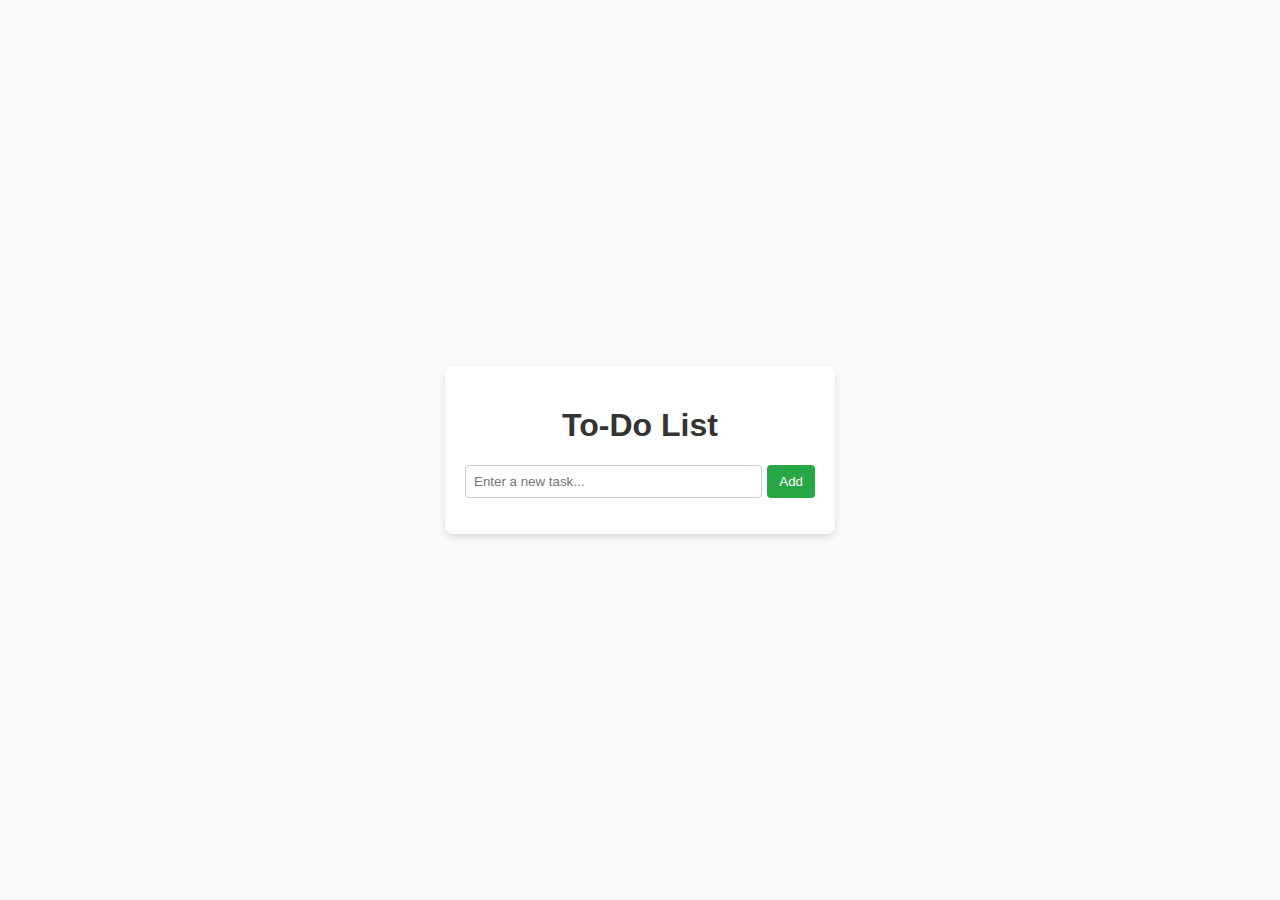
<file: index.html>
<!DOCTYPE html>
<html lang="en">
<head>
    <meta charset="UTF-8">
    <meta name="viewport" content="width=device-width, initial-scale=1.0">
    <title>To-Do List App</title>
    <style>
        body {
            font-family: Arial, sans-serif;
            background-color: #f8f9fa;
            margin: 0;
            padding: 0;
            display: flex;
            justify-content: center;
            align-items: center;
            height: 100vh;
        }

        .container {
            background-color: #fff;
            box-shadow: 0px 4px 6px rgba(0, 0, 0, 0.1);
            border-radius: 8px;
            padding: 20px;
            width: 350px;
        }

        h1 {
            text-align: center;
            color: #333;
        }

        .input-section {
            display: flex;
            margin-bottom: 15px;
        }

        input[type="text"] {
            flex: 1;
            padding: 8px;
            border: 1px solid #ccc;
            border-radius: 4px;
        }

        button {
            margin-left: 5px;
            background-color: #28a745;
            color: white;
            border: none;
            border-radius: 4px;
            padding: 8px 12px;
            cursor: pointer;
        }

        button:hover {
            background-color: #218838;
        }

        ul {
            list-style-type: none;
            padding: 0;
        }

        li {
            display: flex;
            align-items: center;
            justify-content: space-between;
            padding: 8px 12px;
            border-bottom: 1px solid #ddd;
        }

        li.completed span {
            text-decoration: line-through;
            color: #888;
        }

        .delete-btn {
            background-color: #dc3545;
            cursor: pointer;
            color: white;
            border: none;
            border-radius: 4px;
            padding: 5px 8px;
        }

        .delete-btn:hover {
            background-color: #c82333;
        }
    </style>
</head>
<body>
    <div class="container">
        <h1>To-Do List</h1>
        <div class="input-section">
            <input type="text" id="taskInput" placeholder="Enter a new task...">
            <button onclick="addTask()">Add</button>
        </div>
        <ul id="taskList"></ul>
    </div>

    <script>
        const taskInput = document.getElementById('taskInput');
        const taskList = document.getElementById('taskList');

        // Function to add a task
        function addTask() {
            const taskValue = taskInput.value.trim();

            if (taskValue === '') {
                alert('Please enter a task!');
                return;
            }

            const listItem = document.createElement('li');

            // Checkbox
            const checkbox = document.createElement('input');
            checkbox.type = 'checkbox';
            checkbox.addEventListener('change', () => {
                if (checkbox.checked) {
                    listItem.classList.add('completed');
                } else {
                    listItem.classList.remove('completed');
                }
            });

            // Task text
            const taskSpan = document.createElement('span');
            taskSpan.textContent = taskValue;

            // Delete button
            const deleteButton = document.createElement('button');
            deleteButton.textContent = 'Delete';
            deleteButton.className = 'delete-btn';
            deleteButton.addEventListener('click', () => {
                taskList.removeChild(listItem);
            });

            // Append to list item
            listItem.appendChild(checkbox);
            listItem.appendChild(taskSpan);
            listItem.appendChild(deleteButton);
            taskList.appendChild(listItem);

            // Clear input field
            taskInput.value = '';
        }
    </script>
</body>
</html>
</file>
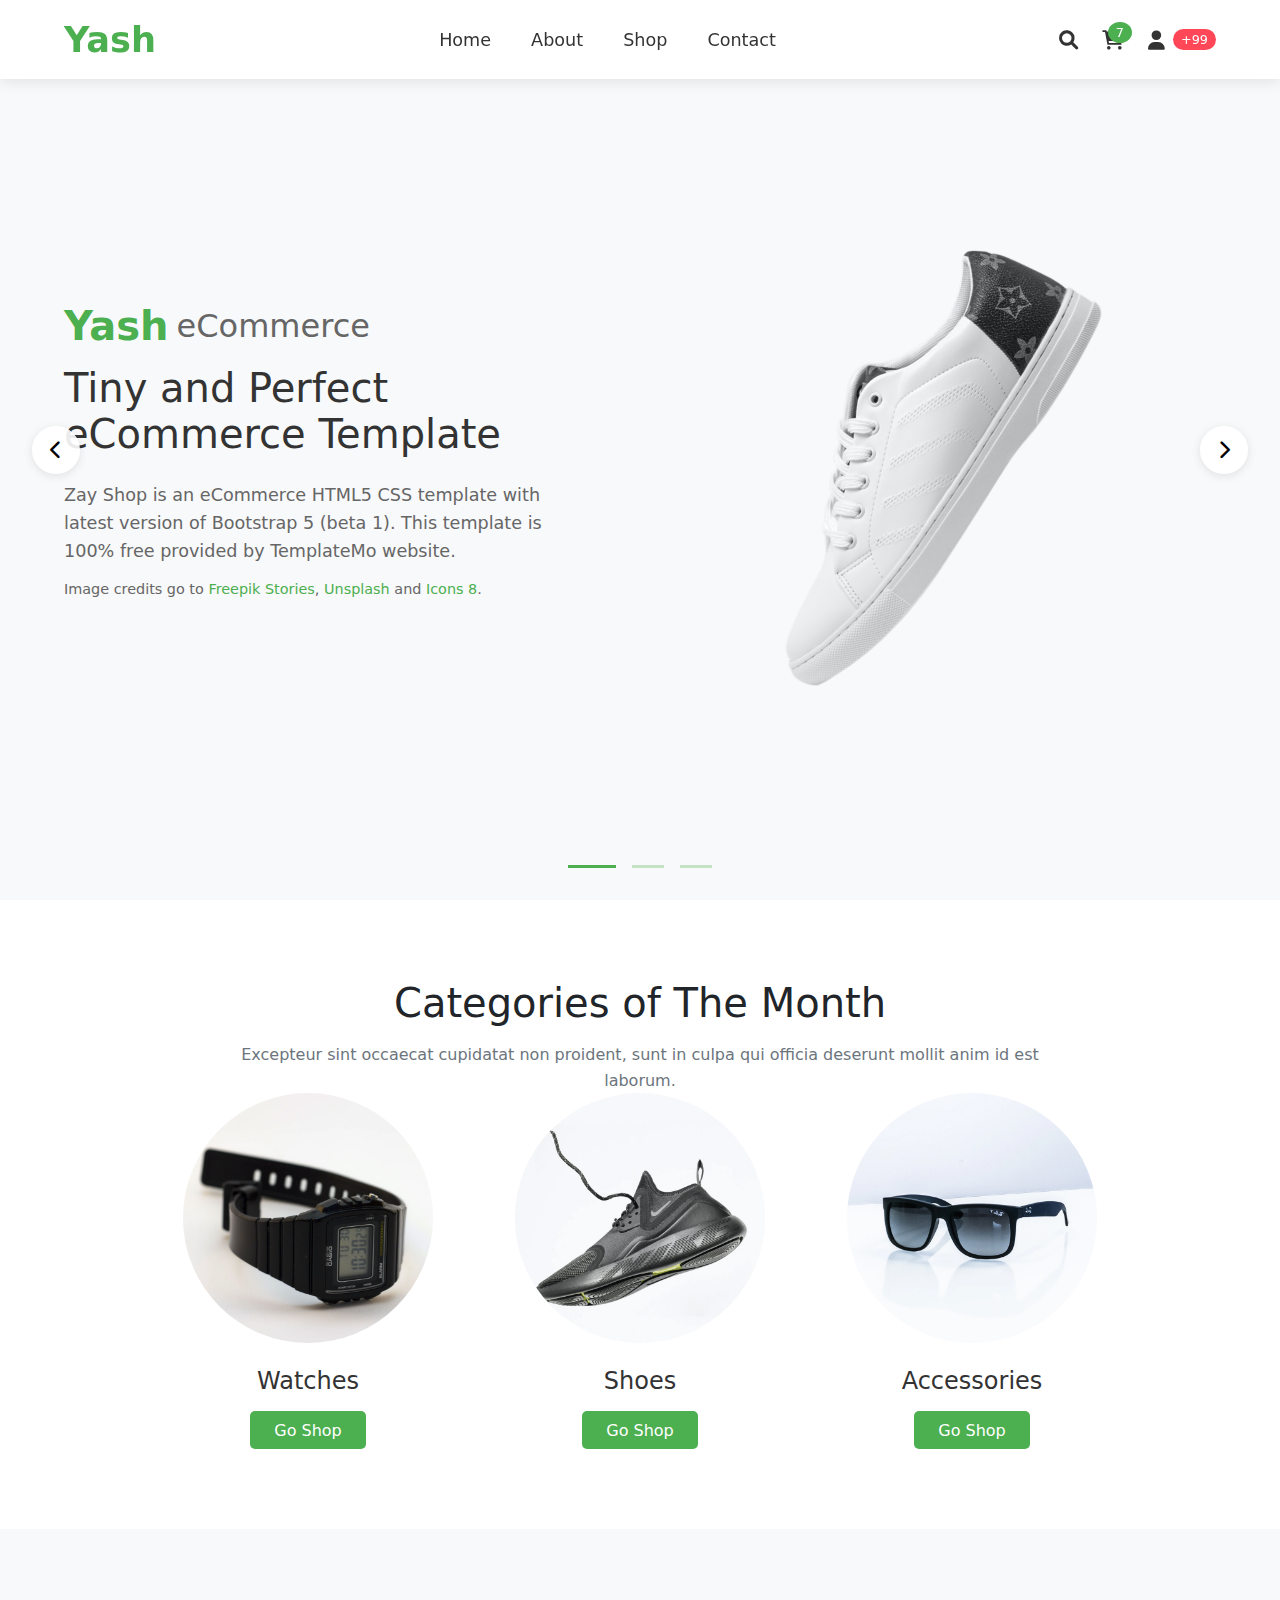
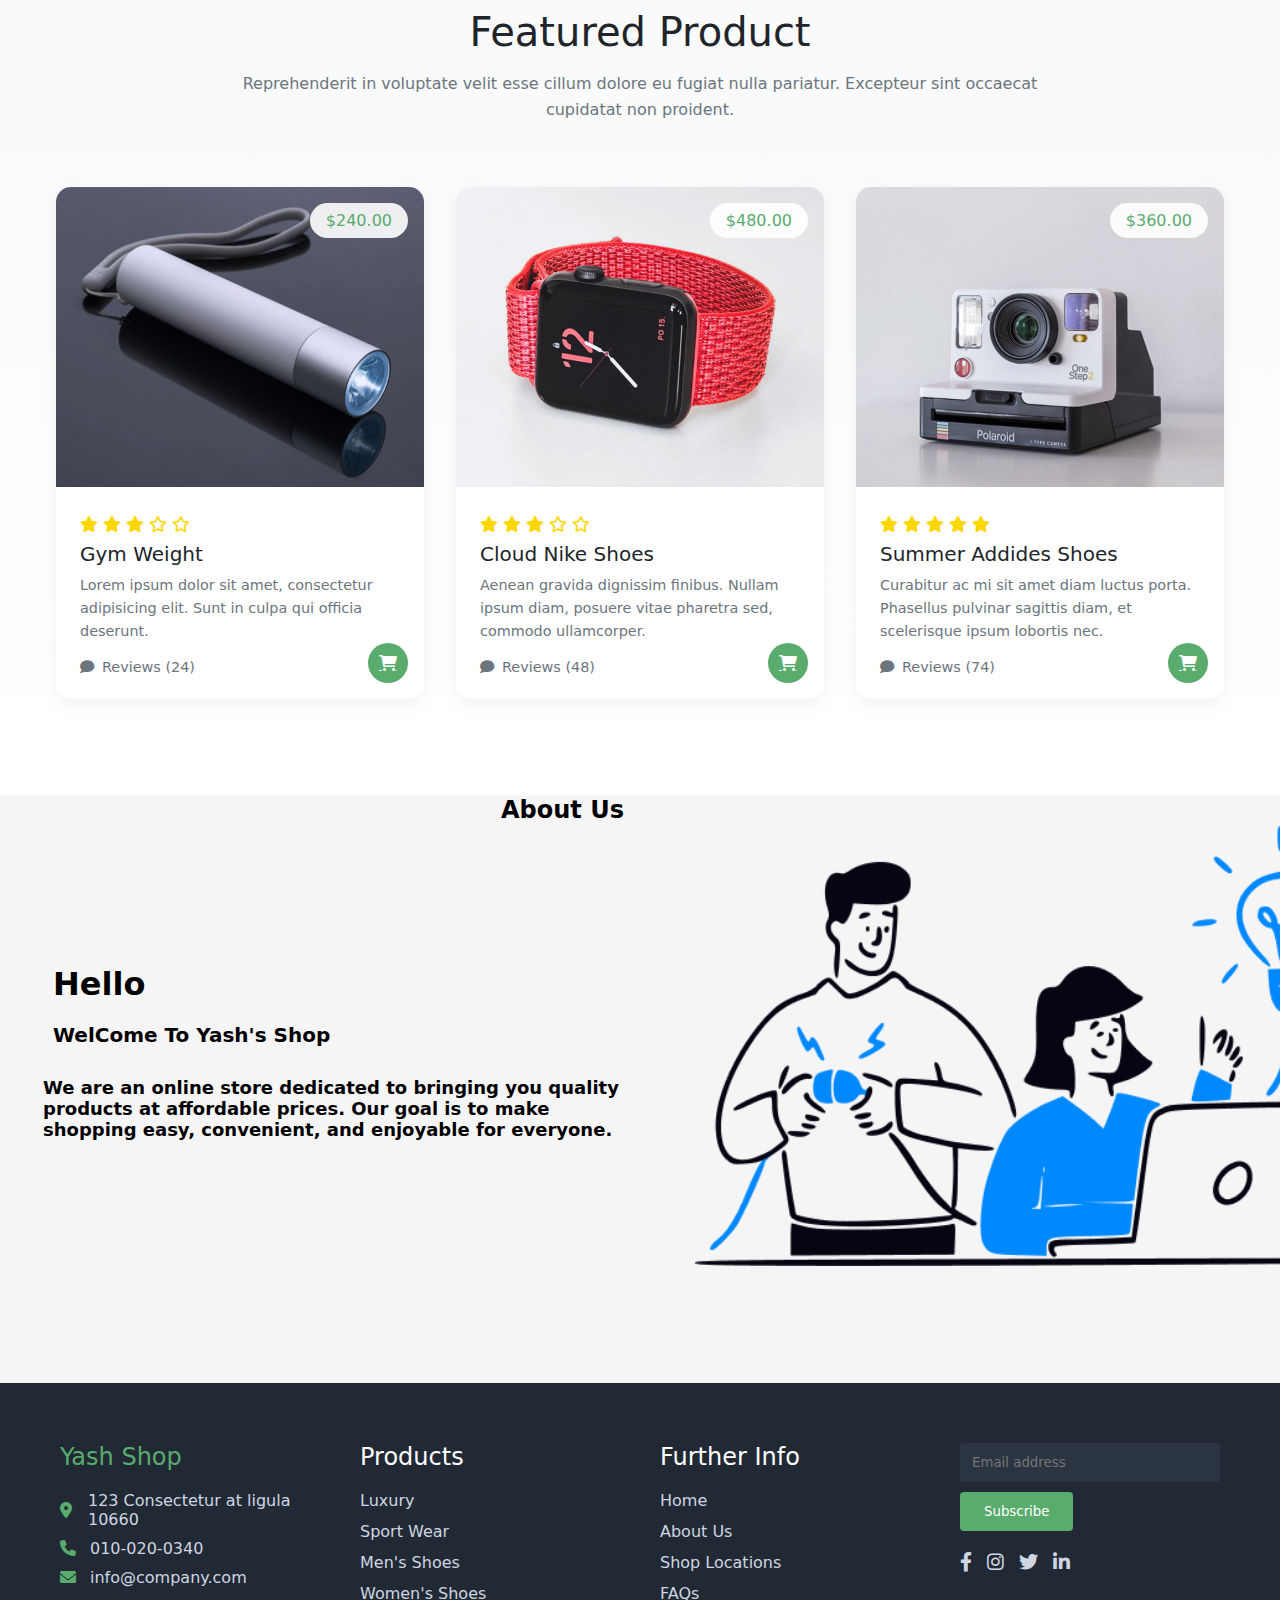
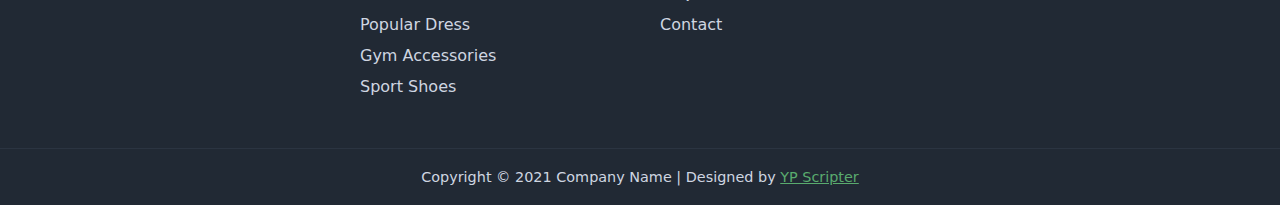
<file: E-Commerce/index.html>
<!DOCTYPE html>
<html lang="en">

<head>
    <meta charset="UTF-8">
    <meta name="viewport" content="width=device-width, initial-scale=1.0">
    <title>Enhanced Nav</title>
    <link href="https://cdnjs.cloudflare.com/ajax/libs/font-awesome/6.0.0/css/all.min.css" rel="stylesheet">
    <link rel="stylesheet" href="style.css">
</head>

<body>
    <nav>
        <a href="#" class="logo">Yash</a>
        <button class="menu-toggle" aria-label="Toggle navigation">
            <i class="fas fa-bars"></i>
        </button>
        <ul class="nav-links">
            <li><a href="#home">Home</a></li>
            <li><a href="#about">About</a></li>
            <li><a href="#shop">Shop</a></li>
            <li><a href="#contact">Contact</a></li>
        </ul>
        <div class="cart-profile">
            <i class="fas fa-search"></i>
            <div class="cart-wrapper">
                <i class="fas fa-shopping-cart"></i>
                <span class="cart-count">7</span>
            </div>
            <div class="cart-wrapper">
                <i class="fas fa-user"></i>
                <span class="profile-count">+99</span>
            </div>
        </div>
    </nav>



    <div class="hero-slider" id="home">

        <div class="slide active">

            <div class="content">

                <div class="brand">
                    <span class="brand-name">Yash</span>
                    <span class="brand-subtitle">eCommerce</span>
                </div>

                <h1 class="title">Tiny and Perfect eCommerce Template</h1>
                <p class="description">Zay Shop is an eCommerce HTML5 CSS template with latest version of Bootstrap 5
                    (beta 1). This template is 100% free provided by TemplateMo website.</p>
                <p class="credits">Image credits go to <a href="#">Freepik Stories</a>, <a href="#">Unsplash</a> and <a
                        href="#">Icons 8</a>.</p>
            </div>
            <div class="image-container">
                <img src="./img/banner_img_01.png" alt="Product" class="slide-image">
            </div>
        </div>


        <div class="slide">
            <div class="content">
                <div class="brand">
                    <span class="brand-name">Yash</span>
                    <span class="brand-subtitle">eCommerce</span>
                </div>
                <h1 class="title">Proactive E-commerce Solutions</h1>
                <p class="description">Experience seamless shopping with our modern and responsive design. Built with
                    the latest web technologies to ensure the best user experience.</p>
            </div>
            <div class="image-container">
                <img src="./img/banner_img_02.png" alt="Product" class="slide-image">
            </div>
        </div>

        <div class="slide">
            <div class="content">
                <div class="brand">
                    <span class="brand-name">Yash</span>
                    <span class="brand-subtitle">eCommerce</span>
                </div>
                <h1 class="title">Shop Smart, Shop Stylish</h1>
                <p class="description">Discover our curated collection of premium products. Quality meets affordability
                    in every purchase.</p>
            </div>
            <div class="image-container">
                <img src="./img/banner_img_03.png" alt="Product" class="slide-image">
            </div>
        </div>


       

        <div class="navigation">
            <div class="nav-dot active"></div>
            <div class="nav-dot"></div>
            <div class="nav-dot"></div>
            
        </div>

        <div class="arrow prev">
            <i class="fas fa-chevron-left"></i>
        </div>
        <div class="arrow next">
            <i class="fas fa-chevron-right"></i>
        </div>
    </div>



    
    <section class="categories-section" id="shop">

        <h2 class="section-title">Categories of The Month</h2>

        <p class="section-description">Excepteur sint occaecat cupidatat non proident, sunt in culpa qui officia
            deserunt mollit anim id est laborum.</p>

        <div class="categories-grid">

            <div class="category-card">
                <div class="image-wrapper">
                    <img src="./img/category_img_01.jpg" alt="Watches" class="category-image">
                </div>
                <h3 class="category-title">Watches</h3>
                <a href="#" class="shop-button">Go Shop</a>
            </div>

            <div class="category-card">
                <div class="image-wrapper">
                    <img src="./img/category_img_02.jpg" alt="Shoes" class="category-image">
                </div>
                <h3 class="category-title">Shoes</h3>
                <a href="#" class="shop-button">Go Shop</a>
            </div>

            <div class="category-card">
                <div class="image-wrapper">
                    <img src="./img/category_img_03.jpg" alt="Accessories" class="category-image">
                </div>
                <h3 class="category-title">Accessories</h3>
                <a href="#" class="shop-button">Go Shop</a>
            </div>
            
        </div>

    </section>















    <section class="featured-section">
        <div class="section-header">
            <h2 class="section-title">Featured Product</h2>
            <p class="section-description">Reprehenderit in voluptate velit esse cillum dolore eu fugiat nulla pariatur.
                Excepteur sint occaecat cupidatat non proident.</p>
        </div>

        <div class="products-grid">
            <div class="product-card">
                <img src="./img/feature_prod_01.jpg" alt="Gym Weight" class="product-image">
                <span class="product-price">$240.00</span>
                <div class="product-info">
                    <div class="star-rating">
                        <i class="fas fa-star"></i>
                        <i class="fas fa-star"></i>
                        <i class="fas fa-star"></i>
                        <i class="far fa-star"></i>
                        <i class="far fa-star"></i>
                    </div>
                    <h3 class="product-title">Gym Weight</h3>
                    <p class="product-description">Lorem ipsum dolor sit amet, consectetur adipisicing elit. Sunt in
                        culpa qui officia deserunt.</p>
                    <a href="#" class="reviews-count">
                        <i class="fas fa-comment"></i>
                        Reviews (24)
                    </a>
                    <a href="#" class="cart-icon">
                        <i class="fas fa-shopping-cart"></i>
                    </a>
                </div>
            </div>






            <div class="product-card">
                <img src="./img/feature_prod_02.jpg" alt="Cloud Nike Shoes" class="product-image">
                <span class="product-price">$480.00</span>
                <div class="product-info">
                    <div class="star-rating">
                        <i class="fas fa-star"></i>
                        <i class="fas fa-star"></i>
                        <i class="fas fa-star"></i>
                        <i class="far fa-star"></i>
                        <i class="far fa-star"></i>
                    </div>
                    <h3 class="product-title">Cloud Nike Shoes</h3>
                    <p class="product-description">Aenean gravida dignissim finibus. Nullam ipsum diam, posuere vitae
                        pharetra sed, commodo ullamcorper.</p>
                    <a href="#" class="reviews-count">
                        <i class="fas fa-comment"></i>
                        Reviews (48)
                    </a>
                    <a href="#" class="cart-icon">
                        <i class="fas fa-shopping-cart"></i>
                    </a>
                </div>
            </div>

















            <div class="product-card">
                <img src="./img/feature_prod_03.jpg" alt="Summer Addides Shoes" class="product-image">
                <span class="product-price">$360.00</span>
                <div class="product-info">
                    <div class="star-rating">
                        <i class="fas fa-star"></i>
                        <i class="fas fa-star"></i>
                        <i class="fas fa-star"></i>
                        <i class="fas fa-star"></i>
                        <i class="fas fa-star"></i>
                    </div>
                    <h3 class="product-title">Summer Addides Shoes</h3>
                    <p class="product-description">Curabitur ac mi sit amet diam luctus porta. Phasellus pulvinar
                        sagittis diam, et scelerisque ipsum lobortis nec.</p>
                    <a href="#" class="reviews-count">
                        <i class="fas fa-comment"></i>
                        Reviews (74)
                    </a>
                    <a href="#" class="cart-icon">
                        <i class="fas fa-shopping-cart"></i>
                    </a>
                </div>
            </div>
        </div>
    </section>









    <div class="about-box" id="about" >
       <h2>About Us</h2>
        <table>
            <tr>
                <td>
                    <h1 class="hello">Hello</h1>
                    <span>WelCome To Yash's Shop</span>
                    <p>We are an online store dedicated to bringing you quality products at affordable prices. Our goal is to make shopping easy, convenient, and enjoyable for everyone.</p>
                </td>
                <td><img src="./img/about-us-bg.png" alt=""></td>
            </tr>
        </table>
    </div>





    
    <footer class="footer" id="contact">

        <div class="footer-container">

            <div class="footer-section">
                <h2 class="footer-title">Yash Shop</h2>
                <div class="contact-info">
                    <p><i class="fas fa-map-marker-alt"></i> 123 Consectetur at ligula 10660</p>
                    <p><i class="fas fa-phone"></i> 010-020-0340</p>
                    <p><i class="fas fa-envelope"></i> info@company.com</p>
                </div>
            </div>

            <div class="footer-section">
                <h2 class="footer-title">Products</h2>
                <ul class="footer-links">
                    <li><a href="#">Luxury</a></li>
                    <li><a href="#" class="highlight">Sport Wear</a></li>
                    <li><a href="#">Men's Shoes</a></li>
                    <li><a href="#">Women's Shoes</a></li>
                    <li><a href="#">Popular Dress</a></li>
                    <li><a href="#">Gym Accessories</a></li>
                    <li><a href="#">Sport Shoes</a></li>
                </ul>
            </div>
            

            
            <div class="footer-section">
                <h2 class="footer-title">Further Info</h2>
                <ul class="footer-links">
                    <li><a href="#">Home</a></li>
                    <li><a href="#">About Us</a></li>
                    <li><a href="#">Shop Locations</a></li>
                    <li><a href="#">FAQs</a></li>
                    <li><a href="#">Contact</a></li>
                </ul>
            </div>
















            
            <div class="footer-section">
                <div class="newsletter">
                    <input type="email" placeholder="Email address" class="email-input">
                    <button class="subscribe-btn">Subscribe</button>
                </div>
                <div class="social-icons">
                    <a href="#"><i class="fab fa-facebook-f"></i></a>
                    <a href="#"><i class="fab fa-instagram"></i></a>
                    <a href="#"><i class="fab fa-twitter"></i></a>
                    <a href="#"><i class="fab fa-linkedin-in"></i></a>
                </div>
            </div>
        </div>

        <div class="footer-bottom">
            <p>Copyright © 2021 Company Name | Designed by <a href="#" class="highlight">YP Scripter</a></p>
        </div>
    </footer>



    <script src="scrite.js"></script>
</body>

</html>
</file>
<file: E-Commerce/style.css>
:root {
  --primary: #4caf50;
  --hover: #45a049;
  --text: #333;
  --light: #fff;
  --shadow: rgba(0, 0, 0, 0.1);
}

* {
  margin: 0;
  padding: 0;
  box-sizing: border-box;
  font-family: system-ui, -apple-system, sans-serif;
}

html{
  scroll-behavior:smooth ;
}

body {
  background: #f5f5f5;
 
}

nav {
  display: flex;
  justify-content: space-between;
  align-items: center;
  padding: 1.2rem 5%;
  background: var(--light);
  box-shadow: 0 2px 15px var(--shadow);
  position: fixed;
  width: 100%;
  top: 0;
  z-index: 1000;
  transition: all 0.3s ease;
}














.logo {
  font-size: 2.2rem;
  font-weight: bold;
  color: var(--primary);
  text-decoration: none;
  position: relative;
  transition: all 0.3s ease;
}

.logo::after {
  content: "";
  position: absolute;
  bottom: 0;
  left: 0;
  width: 0;
  height: 2px;
  background: var(--primary);
  transition: width 0.3s ease;
}

.logo:hover::after {
  width: 100%;
}

.nav-links {
  display: flex;
  gap: 2.5rem;
  list-style: none;
}















.nav-links a {
  text-decoration: none;
  color: var(--text);
  font-size: 1.1rem;
  font-weight: 500;
  position: relative;
  padding: 0.5rem 0;
  transition: all 0.3s ease;
}

.nav-links a::after {
  content: "";
  position: absolute;
  bottom: 0;
  left: 50%;
  transform: translateX(-50%);
  width: 0;
  height: 2px;
  background: var(--primary);
  transition: width 0.3s ease;
}

.nav-links a:hover {
  color: var(--primary);
}

.nav-links a:hover::after {
  width: 100%;
}

















.cart-profile {
  display: flex;
  align-items: center;
  gap: 1.5rem;
}

.cart-profile i {
  font-size: 1.2rem;
  cursor: pointer;
  transition: all 0.3s ease;
  color: var(--text);
}

.cart-profile i:hover {
  color: var(--primary);
  transform: scale(1.1);
}

.cart-wrapper {
  position: relative;
  display: flex;
  align-items: center;
}




















.cart-count {
  background: var(--primary);
  color: var(--light);
  padding: 0.2rem 0.5rem;
  border-radius: 50%;
  font-size: 0.8rem;
  position: absolute;
  top: -8px;
  right: -8px;
  transition: all 0.3s ease;
}

.profile-count {
  background: #ff4757;
  color: var(--light);
  padding: 0.2rem 0.5rem;
  border-radius: 12px;
  font-size: 0.8rem;
  margin-left: 0.5rem;
}

.menu-toggle {
  display: none;
  background: none;
  border: none;
  font-size: 1.5rem;
  cursor: pointer;
  color: var(--text);
  transition: all 0.3s ease;
}





















.menu-toggle:hover {
  color: var(--primary);
  transform: scale(1.1);
}


/* Add animation to cart count on hover */
.cart-wrapper:hover .cart-count {
  animation: bounce 0.5s ease infinite;
}


/* Animation Keyframes */
@keyframes fadeIn {
  from {
    opacity: 0;
    transform: translateY(-10px);
  }

  to {
    opacity: 1;
    transform: translateY(0);
  }
}

@keyframes bounce {
  0%,
  100% {
    transform: translateY(0);
  }

  50% {
    transform: translateY(-5px);
  }
}















@media (max-width: 768px) {
  .menu-toggle {
    display: block;
  }

  .nav-links {
    display: none;
    position: absolute;
    top: 100%;
    left: 0;
    right: 0;
    background: var(--light);
    flex-direction: column;
    padding: 1rem;
    gap: 1rem;
    box-shadow: 0 4px 6px var(--shadow);
    transform: translateY(-10px);
    opacity: 0;
    transition: all 0.3s ease;
  }

  .nav-links.active {
    display: flex;
    transform: translateY(0);
    opacity: 1;
  }

  .nav-links a::after {
    left: 0;
    transform: none;
  }











  .cart-profile {
    gap: 1rem;
  }
}






























.hero-slider {
  position: relative;
  width: 100%;
  height: 100vh;
  overflow: hidden;
  background: #f8f9fa;
}
.slide {
  position: absolute;
  width: 100%;
  height: 100%;
  opacity: 0;
  transform: translateX(100%);
  transition: all 0.8s ease;
  display: flex;
  align-items: center;
  padding: 0 5%;
}

.slide.active {
  opacity: 1;
  transform: translateX(0);
}

.content {
  width: 50%;
  padding-right: 5%;
}

.brand {
  display: flex;
  align-items: center;
  gap: 8px;
  margin-bottom: 1rem;
}



.brand-name {
  font-size: 2.5rem;
  font-weight: bold;
  color: #4caf50;
}

.brand-subtitle {
  font-size: 2rem;
  color: #666;
  font-weight: 300;
}

.title {
  font-size: 2.5rem;
  color: #333;
  margin-bottom: 1.5rem;
  font-weight: 500;
}

.description {
  font-size: 1.1rem;
  color: #666;
  line-height: 1.6;
  margin-bottom: 1rem;
}

.image-container {
  width: 50%;
  display: flex;
  justify-content: center;
  align-items: center;
}

.slide-image {
  max-width: 80%;
  height: auto;
  transform: rotate(-25deg);
  transition: transform 0.5s ease;
}













.slide-image:hover {
  transform: rotate(-20deg);
}

.navigation {
  position: absolute;
  width: 100%;
  bottom: 2rem;
  display: flex;
  justify-content: center;
  gap: 1rem;
}

.nav-dot {
  width: 2rem;
  height: 3px;
  background: rgba(76, 175, 80, 0.3);
  cursor: pointer;
  transition: all 0.3s ease;
}

.nav-dot.active {
  background: #4caf50;
  width: 3rem;
}





















.arrow {
  position: absolute;
  top: 50%;
  transform: translateY(-50%);
  width: 3rem;
  height: 3rem;
  background: rgba(255, 255, 255, 0.9);
  border-radius: 50%;
  display: flex;
  align-items: center;
  justify-content: center;
  cursor: pointer;
  transition: all 0.3s ease;
  box-shadow: 0 2px 10px rgba(0, 0, 0, 0.1);
  font-size: 1.2rem;
}

.arrow:hover {
  background: #4caf50;
  color: white;
}

.prev {
  left: 2rem;
}

.next {
  right: 2rem;
}

.credits {
  margin-top: 1rem;
  font-size: 0.9rem;
  color: #666;
}















.credits a {
  color: #4caf50;
  text-decoration: none;
}

@media (max-width: 768px) {

  .hero-slider{
    padding-top: 5rem;
  }

  .slide {
      flex-direction: column;
      padding: 1rem;
      min-height: 100vh;
      justify-content: center;
  }

  .content, 
  .image-container {
      width: 100%;
      padding: 1rem;
  }

  .content {
      margin-bottom: 1rem;
  }

  .brand-name {
      font-size: 1.8rem;
  }

  .brand-subtitle {
      font-size: 1.5rem;
  }

  .title {
      font-size: 1.8rem;
      margin-bottom: 1rem;
  }










  .description {
      font-size: 1rem;
  }

  .slide-image {
      max-width: 70%;
  }

  .arrow {
      display: none;
  }
}

























.categories-section {
  padding: 5rem 2rem;
  text-align: center;
  background: #fff;
}

.section-title {
  font-size: 2.5rem;
  color: #333;
  font-weight: 300;
  margin-bottom: 1rem;
}

.section-description {
  color: #666;
  max-width: 800px;
  margin: 0 auto 3rem;
  line-height: 1.6;
}

.categories-grid {
  display: flex;
  justify-content: center;
  gap: 2rem;
  flex-wrap: wrap;
  max-width: 1200px;
  margin: 0 auto;
}

.category-card {
  text-align: center;
  width: 300px;
}















.image-wrapper {
  width: 250px;
  height: 250px;
  margin: 0 auto 1.5rem;
  border-radius: 50%;
  overflow: hidden;
  position: relative;
  cursor: pointer;
  transition: all 0.3s ease;
}

.image-wrapper:hover {
  transform: translateY(-10px);
  box-shadow: 0 10px 20px rgba(0, 0, 0, 0.1);
}

.image-wrapper::after {
  content: "";
  position: absolute;
  top: 0;
  left: 0;
  right: 0;
  bottom: 0;
  background: rgba(76, 175, 80, 0.1);
  opacity: 0;
  transition: opacity 0.3s ease;
}

.image-wrapper:hover::after {
  opacity: 1;
}
















.category-image {
  width: 100%;
  height: 100%;
  object-fit: cover;
  transition: transform 0.3s ease;
}

.image-wrapper:hover .category-image {
  transform: scale(1.1);
}

.category-title {
  font-size: 1.5rem;
  color: #333;
  margin-bottom: 1rem;
  font-weight: 500;
}

.shop-button {
  display: inline-block;
  padding: 0.6rem 1.5rem;
  background: #4caf50;
  color: white;
  text-decoration: none;
  border-radius: 5px;
  transition: all 0.3s ease;
}

.shop-button:hover {
  background: #45a049;
  transform: translateY(-2px);
  box-shadow: 0 4px 8px rgba(76, 175, 80, 0.2);
}






@media (max-width: 768px) {
  .categories-grid {
    gap: 3rem;
  }

  .image-wrapper {
    width: 200px;
    height: 200px;
  }

  .section-title {
    font-size: 2rem;
  }
}




















.featured-section {
  padding: 5rem 2rem;
  background: linear-gradient(to bottom, #f8f9fa 0%, #ffffff 100%);
}

.section-header {
  text-align: center;
  margin-bottom: 3rem;
}

.section-title {
  font-size: 2.5rem;
  color: #212529;
  margin-bottom: 1rem;
  font-weight: 300;
}

.section-description {
  color: #6c757d;
  max-width: 800px;
  margin: 0 auto;
  line-height: 1.6;
}

.products-grid {
  display: grid;
  grid-template-columns: repeat(auto-fit, minmax(300px, 1fr));
  gap: 2rem;
  max-width: 1200px;
  margin: 0 auto;
  padding: 1rem;
}


















.product-card {
  background: white;
  border-radius: 15px;
  overflow: hidden;
  box-shadow: 0 5px 15px rgba(0, 0, 0, 0.05);
  transition: transform 0.3s ease, box-shadow 0.3s ease;
  position: relative;
}

.product-card:hover {
  transform: translateY(-10px);
  box-shadow: 0 15px 30px rgba(0, 0, 0, 0.1);
}

.product-image {
  width: 100%;
  height: 300px;
  object-fit: cover;
  transition: transform 0.5s ease;
}

.product-card:hover .product-image {
  transform: scale(1.05);
}

.product-info {
  padding: 1.5rem;
}





















.product-price {
  position: absolute;
  top: 1rem;
  right: 1rem;
  background: rgba(255, 255, 255, 0.9);
  padding: 0.5rem 1rem;
  border-radius: 25px;
  font-weight: 500;
  color: #59ab6e;
}

.product-title {
  font-size: 1.25rem;
  color: #212529;
  margin: 0.5rem 0;
  font-weight: 500;
}

.product-description {
  color: #6c757d;
  font-size: 0.9rem;
  margin-bottom: 1rem;
  line-height: 1.6;
}

.star-rating {
  color: #ffd700;
  margin-bottom: 0.5rem;
}

.reviews-count {
  color: #6c757d;
  font-size: 0.9rem;
  text-decoration: none;
  transition: color 0.3s ease;
  display: flex;
  align-items: center;
  gap: 0.5rem;
}













.reviews-count:hover {
  color: #59ab6e;
}

.cart-icon {
  position: absolute;
  bottom: 1rem;
  right: 1rem;
  background: #59ab6e;
  color: white;
  width: 40px;
  height: 40px;
  border-radius: 50%;
  display: flex;
  align-items: center;
  justify-content: center;
  transition: transform 0.3s ease;
}

.cart-icon:hover {
  transform: scale(1.1);
}





















@media (max-width: 992px) {
  .products-grid {
    grid-template-columns: repeat(2, 1fr);
  }
}

@media (max-width: 768px) {
  .section-title {
    font-size: 2rem;
  }
  .products-grid {
    grid-template-columns: 1fr;
    gap: 1.5rem;
  }
  .product-image {
    height: 250px;
  }
}

@media (max-width: 480px) {
  .featured-section {
    padding: 3rem 1rem;
  }
  .section-title {
    font-size: 1.75rem;
  }
}




.about-box{
  box-sizing: border-box;
  border-radius: 20px;
  align-items: center;
  justify-content:space-between;

}

.about-box img{
  width: fit-content;
  height: 50vh;
  padding-bottom: 10px;
  margin-right: 10px;

}

.about-box p{
  margin-right: 50px;
  margin-left: 40px;
  font-weight: 600;
  font-size: large;
  margin-top: 30px;
}

.about-box h2{
  justify-items: center;
  align-items: center;
  margin-left: 500px;
  font-weight: 600;
}

.about-box h1{
  margin-left: 50px;
  margin-bottom: 20px;
}

.about-box{
  margin-bottom: 100px;
  border:1px solid transparent;
  border-radius: 20px;
}

.about-box span{
  margin-top: 900px;
  margin-left: 50px;
  font-weight: 800;
  font-size: 20px;
}
.about-box p{
  width:600px;
}







.footer {
  background-color: #212934;
  color: #cfd6e1;
  padding: 60px 0 20px;
  font-family: -apple-system, BlinkMacSystemFont, "Segoe UI", Roboto, Oxygen,
    Ubuntu, Cantarell, sans-serif;
}

.footer-container {
  max-width: 1200px;
  margin: 0 auto;
  padding: 0 20px;
  display: grid;
  grid-template-columns: repeat(auto-fit, minmax(250px, 1fr));
  gap: 40px;
}

.footer-title {
  color: #fff;
  font-size: 1.5rem;
  margin-bottom: 20px;
  font-weight: 500;
}

.footer-section:first-child .footer-title {
  color: #59ab6e;
}

.contact-info p {
  margin: 10px 0;
  display: flex;
  align-items: center;
  gap: 10px;
}

.contact-info i {
  color: #59ab6e;
  width: 20px;
}



















.footer-links {
  list-style: none;
  padding: 0;
  margin: 0;
}

.footer-links li {
  margin-bottom: 12px;
}

.footer-links a {
  color: #cfd6e1;
  text-decoration: none;
  transition: color 0.3s ease;
}

.footer-links a:hover {
  color: #59ab6e;
}

.highlight {
  color: #59ab6e;
}

.newsletter {
  margin-bottom: 20px;
}

.email-input {
  width: 100%;
  padding: 12px;
  border: none;
  background-color: #2b3441;
  color: #fff;
  border-radius: 4px;
  margin-bottom: 10px;
}












.subscribe-btn {
  background-color: #59ab6e;
  color: white;
  border: none;
  padding: 12px 24px;
  border-radius: 4px;
  cursor: pointer;
  transition: background-color 0.3s ease;
}

.subscribe-btn:hover {
  background-color: #4a8f5c;
}

.social-icons {
  display: flex;
  gap: 15px;
  margin-top: 20px;
}

.social-icons a {
  color: #cfd6e1;
  text-decoration: none;
  font-size: 1.2rem;
  transition: color 0.3s ease;
}

.social-icons a:hover {
  color: #59ab6e;
}

.footer-bottom {
  text-align: center;
  margin-top: 40px;
  padding-top: 20px;
  border-top: 1px solid #2b3441;
}














.footer-bottom p {
  font-size: 0.9rem;
}

/* Responsive Styles */
@media (max-width: 768px) {
  .footer-container {
    grid-template-columns: repeat(auto-fit, minmax(200px, 1fr));
    gap: 30px;
  }

  .footer {
    padding: 40px 0 20px;
  }
}

@media (max-width: 480px) {
  .footer-container {
    grid-template-columns: 1fr;
    gap: 25px;
  }

  .footer-section {
    text-align: center;
  }

  .contact-info p {
    justify-content: center;
  }

  .social-icons {
    justify-content: center;
  }
}
</file>
